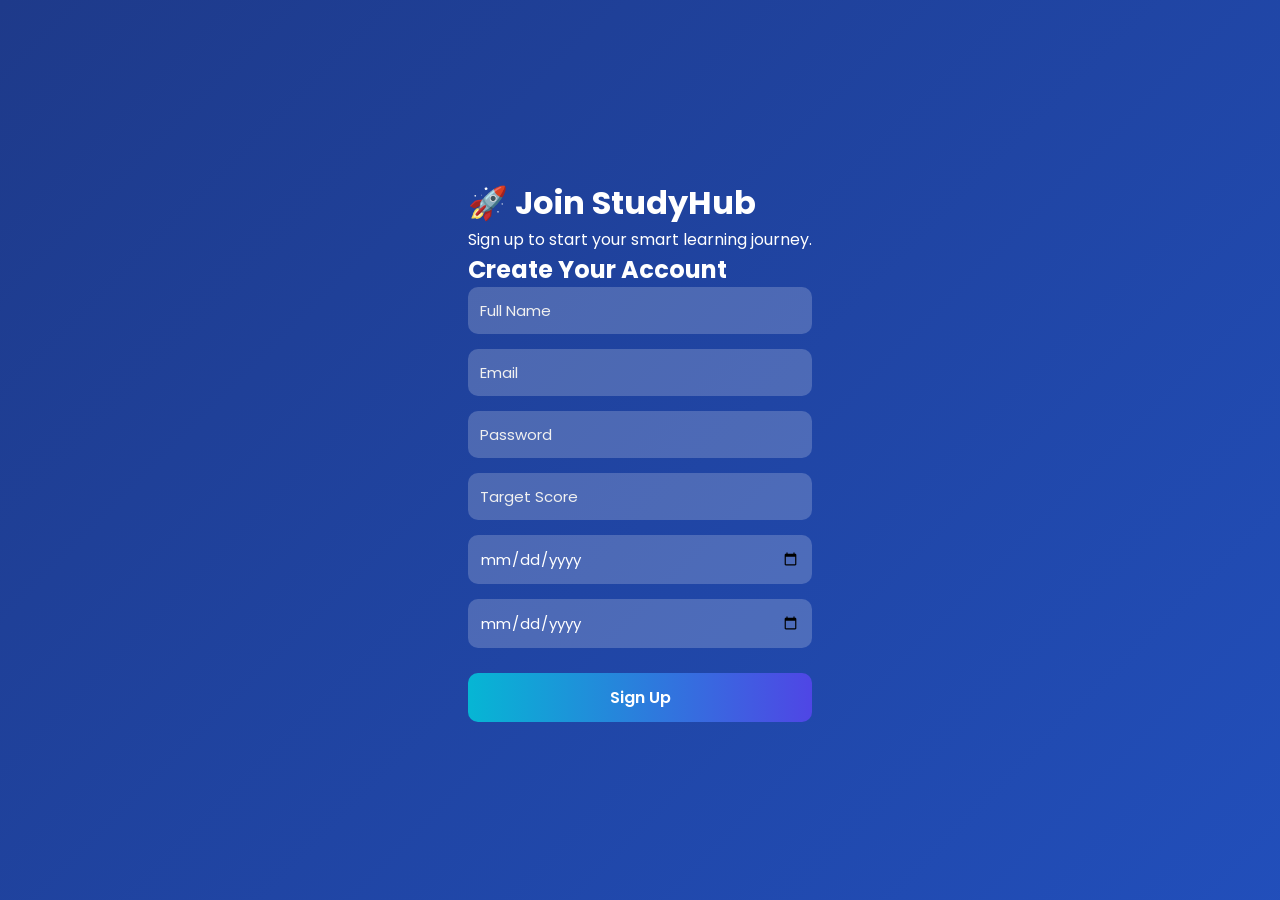
<file: index.html>
<!DOCTYPE html>
<html lang="en">
<head>
  <meta charset="UTF-8" />
  <meta name="viewport" content="width=device-width, initial-scale=1.0" />
  <title>StudyHub – Sign Up</title>
  <link href="https://fonts.googleapis.com/css2?family=Poppins:wght@300;500;700&display=swap" rel="stylesheet" />
  <link rel="stylesheet" href="styles.css" />
</head>
<body>
  <div class="container">
    <div class="signup-box">
      <h1>🚀 Join StudyHub</h1>
      <p>Sign up to start your smart learning journey.</p>

      <form id="signupForm">
  <h2>Create Your Account</h2>

  <input type="text" id="username" placeholder="Full Name" required />
  <input type="email" id="email" placeholder="Email" required />
  <input type="password" id="password" placeholder="Password" required />

  <!-- NEW FIELDS -->
  <input type="number" id="target" placeholder="Target Score" required />
  <input type="date" id="startDate" placeholder="Start Date" required />
  <input type="date" id="examDate" placeholder="Exam Date" required />

  <button type="submit">Sign Up</button>
</form>

<script>
document.getElementById('signupForm').addEventListener('submit', function(e) {
  e.preventDefault();

  const userData = {
    username: document.getElementById('username').value,
    email: document.getElementById('email').value,
    password: document.getElementById('password').value,
    target: document.getElementById('target').value,
    startDate: document.getElementById('startDate').value,
    examDate: document.getElementById('examDate').value,
  };

  // Save data to localStorage
  localStorage.setItem('user', JSON.stringify(userData));

  // Redirect to dashboard
  window.location.href = 'dashboard.html';
});
</script>

       

  
</body>
</html>
</file>
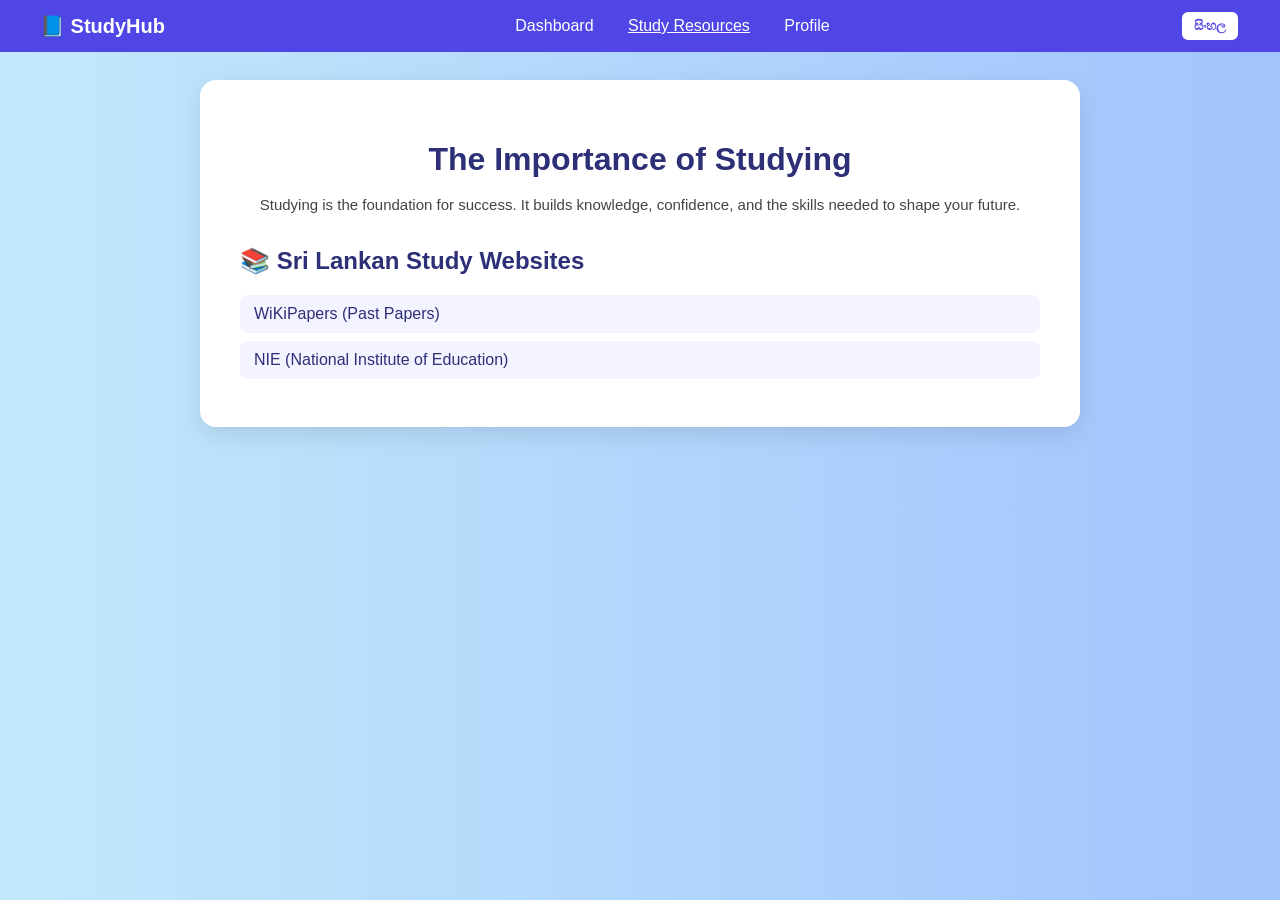
<file: study.html>
<!DOCTYPE html>
<html lang="en">
<head>
  <meta charset="UTF-8" />
  <meta name="viewport" content="width=device-width, initial-scale=1.0" />
  <title>StudyHub – Study Resources</title>
  <style>
    body {
      font-family: "Poppins", sans-serif;
      background: linear-gradient(to right, #c2e9fb, #a1c4fd);
      margin: 0;
      padding: 80px 0;
      transition: background 0.5s ease;
    }

    header.navbar {
      position: fixed;
      top: 0;
      left: 0;
      right: 0;
      display: flex;
      justify-content: space-between;
      align-items: center;
      padding: 10px 40px;
      background-color: #4f46e5;
      color: white;
      z-index: 100;
    }

    .navbar .logo {
      font-weight: bold;
      font-size: 20px;
    }

    .navbar .nav-links a {
      color: white;
      margin: 0 15px;
      text-decoration: none;
      font-weight: 500;
    }

    .navbar .nav-links a.active {
      text-decoration: underline;
    }

    .content {
      max-width: 800px;
      margin: 0 auto;
      background: white;
      border-radius: 16px;
      padding: 40px;
      box-shadow: 0 8px 24px rgba(0, 0, 0, 0.1);
      text-align: center;
    }

    h1 {
      color: #2d2f77;
      margin-bottom: 10px;
    }

    p {
      color: #444;
      font-size: 15px;
      line-height: 1.6;
    }

    .lang-toggle {
      background: white;
      color: #4f46e5;
      border: 2px solid #4f46e5;
      border-radius: 8px;
      padding: 6px 12px;
      cursor: pointer;
      font-weight: 600;
    }

    .resource-links {
      margin-top: 30px;
      text-align: left;
    }

    .resource-links h2 {
      color: #2d2f77;
    }

    .resource-links a {
      display: block;
      background: #f3f4ff;
      color: #2d2f77;
      text-decoration: none;
      padding: 10px 14px;
      margin: 8px 0;
      border-radius: 8px;
      transition: all 0.2s ease;
    }

    .resource-links a:hover {
      background: #4f46e5;
      color: white;
    }
  </style>
</head>
<body>
  <header class="navbar">
    <div class="logo">📘 StudyHub</div>
    <nav class="nav-links">
      <a href="dashboard.html">Dashboard</a>
      <a href="study.html" class="active">Study Resources</a>
      <a href="profile.html">Profile</a>
    </nav>
    <button id="langBtn" class="lang-toggle">සිංහල</button>
  </header>

  <div class="content">
    <h1 id="title">The Importance of Studying</h1>
    <p id="desc">
      Studying is the foundation for success. It builds knowledge, confidence, and the skills needed to shape your future.
    </p>

    <div class="resource-links">
      <h2 id="resourcesTitle">📚 Sri Lankan Study Websites</h2>
      
      <a href="https://share.google/3ZG9vc2ZAR4atzmuF" target="_blank">WiKiPapers (Past Papers)</a>
      <a href="https://www.nie.lk" target="_blank">NIE (National Institute of Education)</a>
    </div>
  </div>

  <script>
    const langBtn = document.getElementById("langBtn");
    const title = document.getElementById("title");
    const desc = document.getElementById("desc");
    const resourcesTitle = document.getElementById("resourcesTitle");

    // Sinhala translations
    const sinhala = {
      title: "අධ්‍යයනයේ වැදගත්කම",
      desc: "අධ්‍යයනය ඔබේ ජීවිතය සාර්ථක කර ගැනීමට මූලික මඟයි. එය දැනුම, විශ්වාසය සහ ඔබේ අනාගතය ගොඩනැගීමට අවශ්‍ය කුසලතා වර්ධනය කරයි.",
      resourcesTitle: "📚 ශ්‍රී ලංකා අධ්‍යයන වෙබ් අඩවි",
      button: "English",
    };

    // English translations
    const english = {
      title: "The Importance of Studying",
      desc: "Studying is the foundation for success. It builds knowledge, confidence, and the skills needed to shape your future.",
      resourcesTitle: "📚 Sri Lankan Study Websites",
      button: "සිංහල",
    };

    // Load saved language
    let currentLang = localStorage.getItem("language") || "en";
    if (currentLang === "si") setSinhala();

    // Switch language
    langBtn.addEventListener("click", () => {
      if (currentLang === "en") {
        setSinhala();
        currentLang = "si";
        localStorage.setItem("language", "si");
      } else {
        setEnglish();
        currentLang = "en";
        localStorage.setItem("language", "en");
      }
    });

    function setSinhala() {
      title.textContent = sinhala.title;
      desc.textContent = sinhala.desc;
      resourcesTitle.textContent = sinhala.resourcesTitle;
      langBtn.textContent = sinhala.button;
    }

    function setEnglish() {
      title.textContent = english.title;
      desc.textContent = english.desc;
      resourcesTitle.textContent = english.resourcesTitle;
      langBtn.textContent = english.button;
    }
  </script>
</body>
</html>
</file>
<file: styles.css>
/* ====== Futuristic StudyHub Signup Page ====== */

* {
  margin: 0;
  padding: 0;
  box-sizing: border-box;
  font-family: "Poppins", sans-serif;
}

body {
  height: 100vh;
  display: flex;
  justify-content: center;
  align-items: center;
  background: linear-gradient(135deg, #1e3a8a, #2563eb, #06b6d4);
  background-size: 400% 400%;
  animation: gradientMove 8s ease infinite;
  color: white;
}

@keyframes gradientMove {
  0% { background-position: 0% 50%; }
  50% { background-position: 100% 50%; }
  100% { background-position: 0% 50%; }
}

.signup-container {
  width: 400px;
  background: rgba(255, 255, 255, 0.1);
  backdrop-filter: blur(16px);
  border-radius: 20px;
  padding: 30px;
  box-shadow: 0 0 25px rgba(0, 0, 0, 0.2);
}

.form-box h1 {
  font-size: 26px;
  margin-bottom: 10px;
  color: #fff;
  text-align: center;
}

.form-box p {
  text-align: center;
  color: #e0e7ff;
  margin-bottom: 25px;
}

form {
  display: flex;
  flex-direction: column;
}

input[type="text"],
input[type="email"],
input[type="password"],
input[type="number"],
input[type="date"] {
  margin-bottom: 15px;
  padding: 12px;
  border-radius: 10px;
  border: none;
  outline: none;
  font-size: 15px;
  background: rgba(255, 255, 255, 0.2);
  color: #fff;
  transition: all 0.3s ease;
}

input::placeholder {
  color: #f0f0f0;
}

input:focus {
  background: rgba(255, 255, 255, 0.3);
  transform: scale(1.02);
}

label {
  color: #e5e7eb;
  font-size: 14px;
  margin-bottom: 5px;
}

button {
  margin-top: 10px;
  background: linear-gradient(90deg, #06b6d4, #4f46e5);
  color: white;
  border: none;
  padding: 12px;
  border-radius: 10px;
  cursor: pointer;
  font-weight: 600;
  font-size: 16px;
  transition: transform 0.3s ease, box-shadow 0.3s ease;
}

button:hover {
  transform: scale(1.05);
  box-shadow: 0 4px 15px rgba(6, 182, 212, 0.4);
}

.login-link {
  margin-top: 15px;
  text-align: center;
  color: #e0e7ff;
}

.login-link a {
  color: #06b6d4;
  text-decoration: none;
  font-weight: bold;
}

.login-link a:hover {
  text-decoration: underline;
}
</file>
